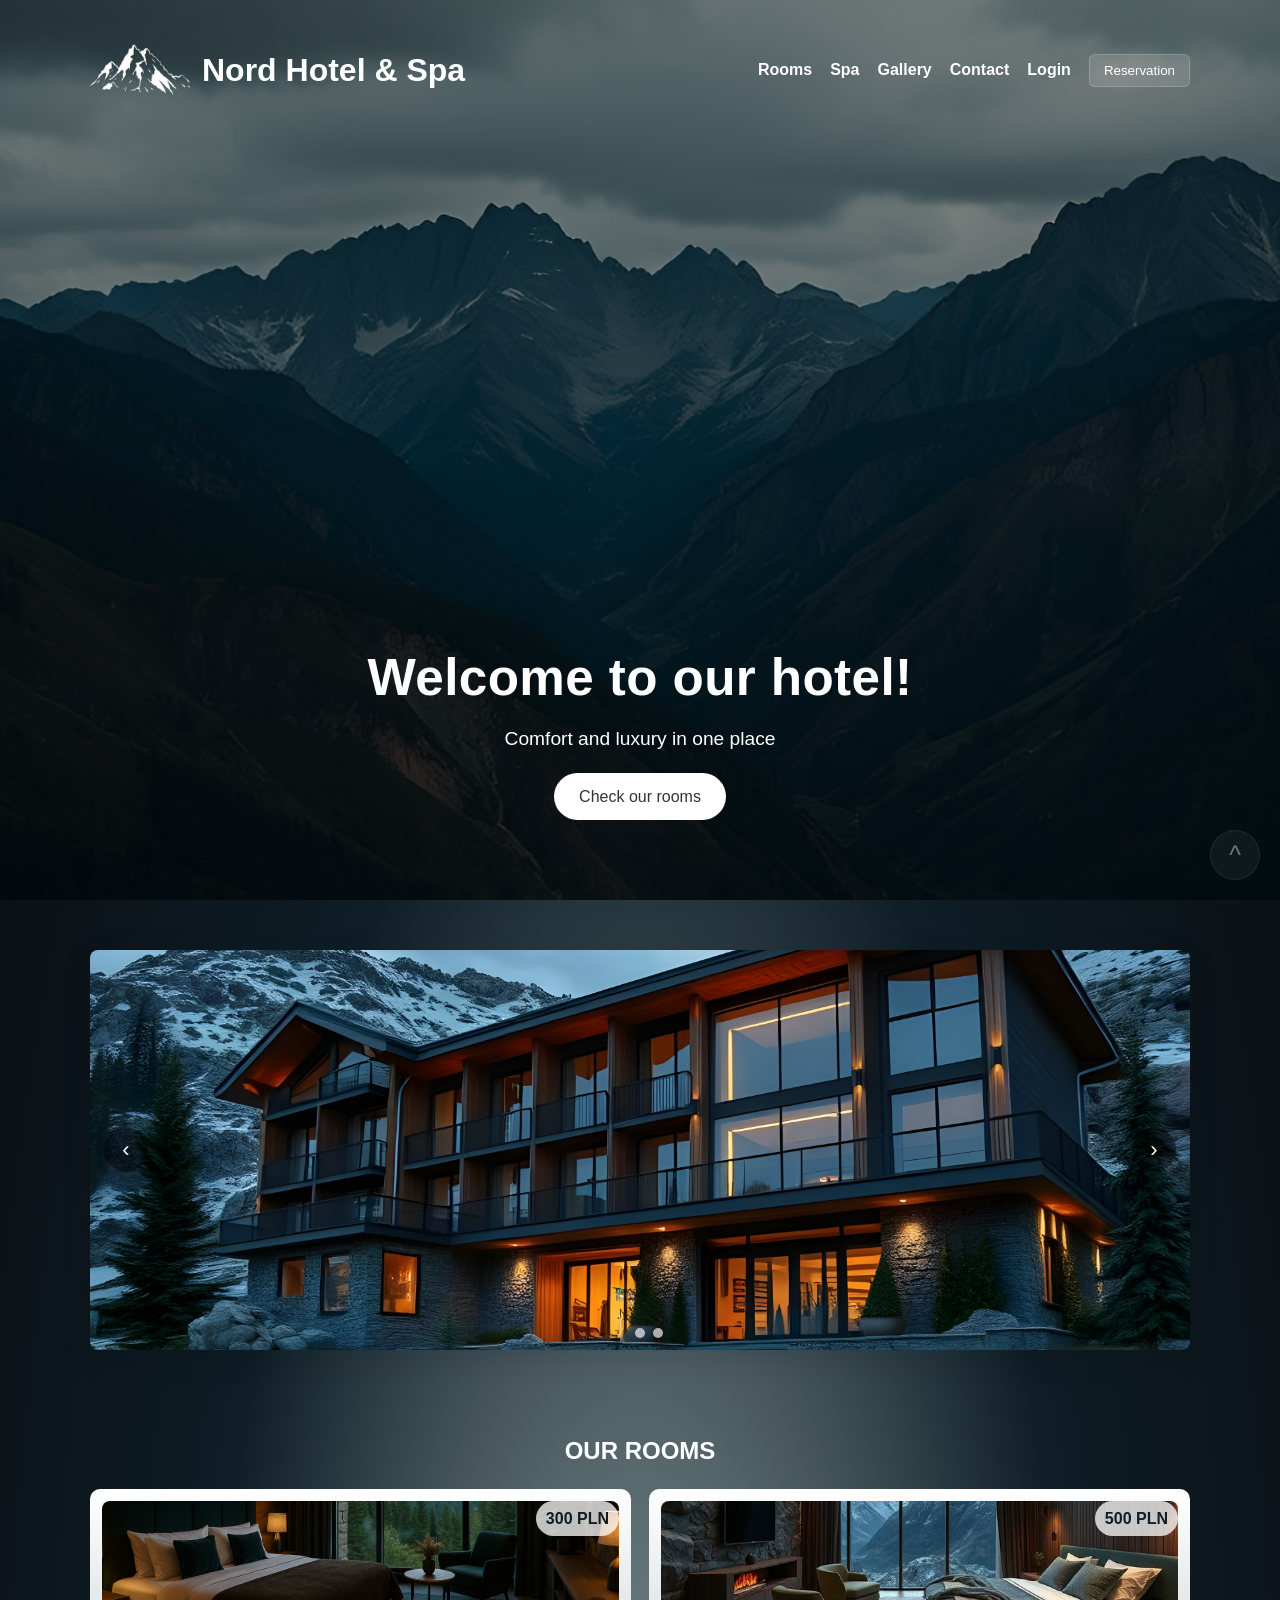
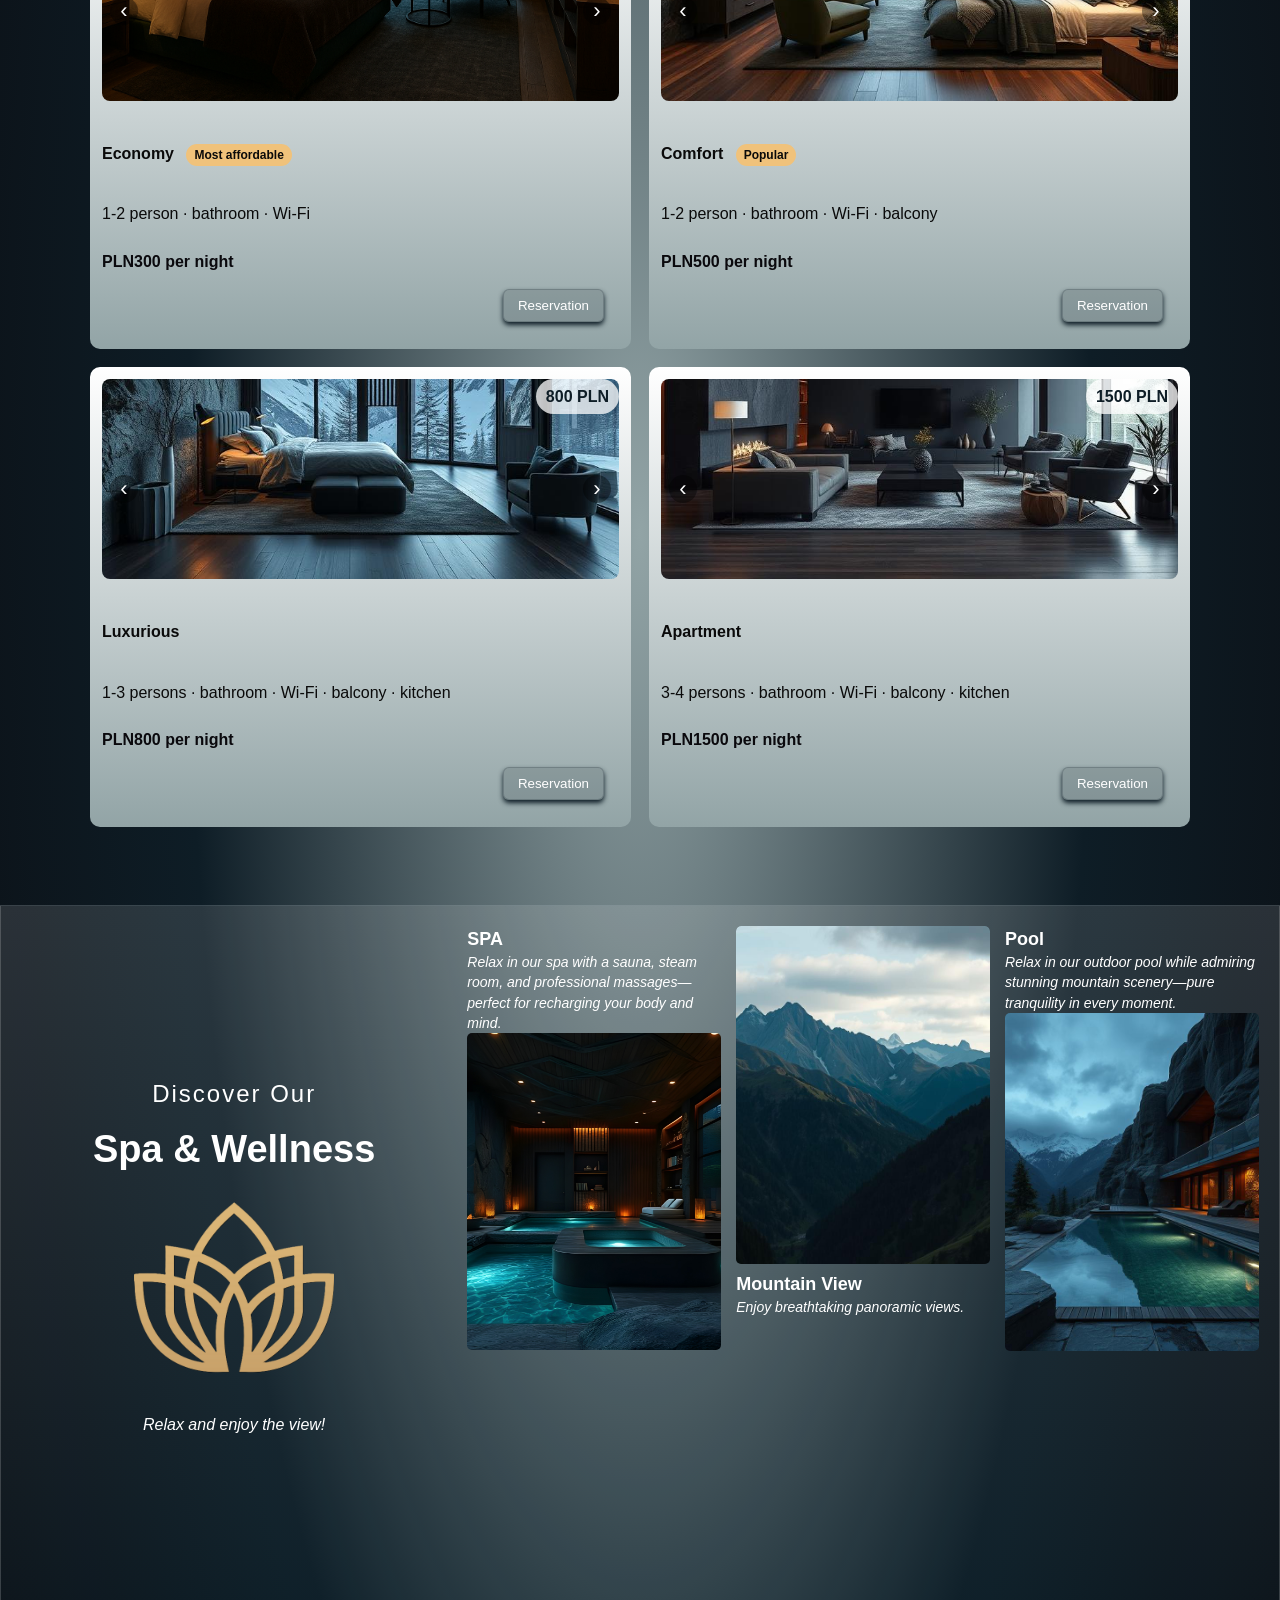
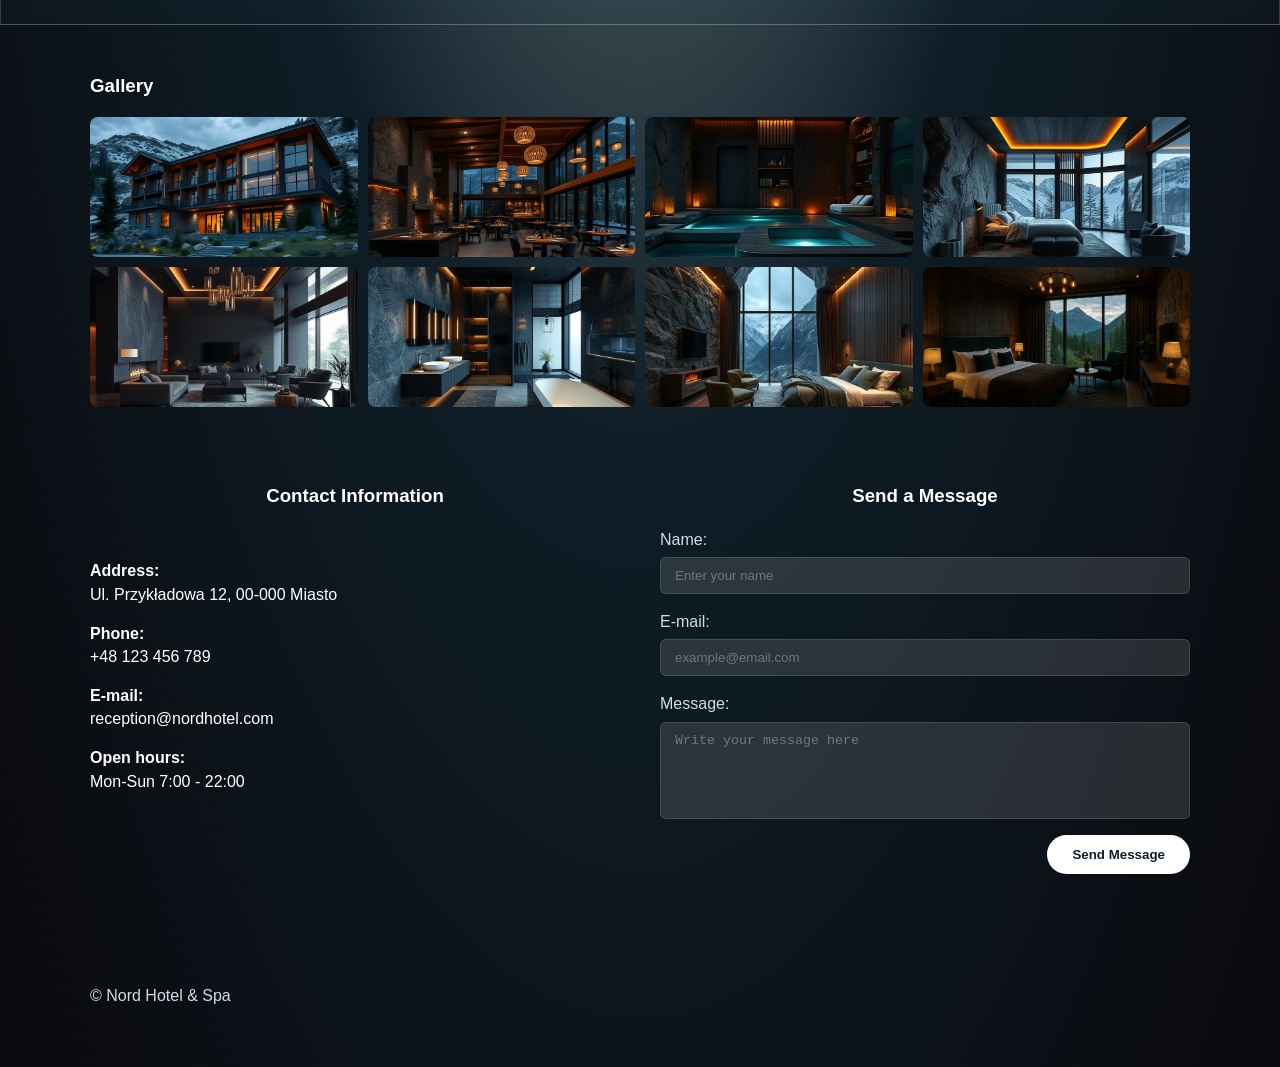
<file: index.html>
<!DOCTYPE html>
<html lang="en">

<head>
  <meta charset="utf-8">
  <meta name="viewport" content="width=device-width,initial-scale=1">
  <title>Nord Hotel & Spa</title>

  <link rel="stylesheet" href="visual/styles.css">
</head>

<body>
  <header class="website-header">
    <div class="overlay">
      <div class="header-inner container">
        <div class="brand">
          <img src="images/logo.png" alt="Nord Hotel & Spa logo" class="logo" loading="lazy">
          <h1>Nord Hotel & Spa </h1>
        </div>

        <nav class="main-nav" id="mainNav" aria-label="Main navigation">
          <a href="#rooms">Rooms</a>
          <a href ="#spa">Spa</a>
          <a href="#gallery">Gallery</a>
          <a href="#contact">Contact</a>
          <a href="login.html" id = "loginLink">Login</a>
          <button id="logoutBtn" style="display:none;">Logout</button>
          <button class="book-btn openBooking">Reservation</button>
        </nav>
        <button class="scrollBtn">^</button>
      </div>

      <div class="hero-content container">
        <h2>Welcome to our hotel!</h2>
        <p>Comfort and luxury in one place</p>
        <a href="#rooms" class="btn">Check our rooms</a>
      </div>
    </div>
  </header>

  <!--KARUZELA-->
  <section class="carousel" aria-label="Hotel photo gallery">
    <div class="carousel-track-container">
      <ul class="carousel-track">
        <li class="carousel-slide current">
          <img src="images/exterior.jpg" alt="Exterior view of the hotel" loading="lazy">
        </li>
        <li class="carousel-slide">
          <img src="images/restaurant.jpg" alt="Hotel restaurant" loading="lazy">
        </li>
        <li class="carousel-slide">
          <img src="images/spa.jpg" alt="Hotel spa" loading="lazy">
        </li>
      </ul>
    </div>

    <button class="carousel-button prev" aria-label="Previous slide">‹</button>
    <button class="carousel-button next" aria-label="Next slide">›</button>

    <div class="carousel-nav" aria-hidden="false">
      <button class="carousel-indicator current" aria-label="Slide 1"></button>
      <button class="carousel-indicator" aria-label="Slide 2"></button>
      <button class="carousel-indicator" aria-label="Slide 3"></button>
    </div>
  </section>

  <!--ARTYKULY POKOJE-->
  <section id="rooms" class="container container-rooms">
    <h2>OUR ROOMS</h2>
    <div class="room-grid">
      <!---ECONOMY ROOM-->  
      <article class="room">
        <div class="room-badge">300 PLN</div>
        
        <div class="room-carousel">
          <button class="carousel-button prev" aria-label="Previous image" >‹</button>

          <ul class="carousel-track">
            <li class="carousel-slide current">
              <img src="images/economy-room/room.png" alt="Economy room view 1" loading="lazy">
            </li>
            <li class="carousel-slide">
              <img src="images/economy-room/bathroom.png" alt="Economy room view 2" loading="lazy">
            </li>
          </ul>
          <button class="carousel-button prev" aria-label="Previous image">‹</button>
          <button class="carousel-button next" aria-label="Next image">›</button>
        </div>
        <h4>Economy <span class="pill">Most affordable</span></h4>
        <p>1-2 person · bathroom · Wi-Fi</p>
        <p class="price"><span class="currency">PLN</span>300 <span class="per-night">per night</span></p>
        <button class="book-btn openBooking">Reservation</button>
      </article>

      <!--COMFORT ROOM-->
      <article class="room">
        <div class="room-badge">500 PLN</div>
        <div class="room-carousel">
          <button class="carousel-button prev" aria-label="Previous image">‹</button>

          <ul class="carousel-track">
            <li class="carousel-slide current">
              <img src="images/comfort-room/room.jpg" alt="Comfort room" loading="lazy">
            </li>
            <li class="carousel-slide">
              <img src="images/comfort-room/bathroom.jpg" alt="Comfort room bathroom" loading="lazy">
            </li>
          </ul>
          <button class="carousel-button prev" aria-label="Previous image">‹</button>
          <button class="carousel-button next" aria-label="Next image">›</button>
        </div>
        <h4>Comfort <span class="pill">Popular</span></h4>
        <p>1-2 person · bathroom · Wi-Fi · balcony</p>
        <p class="price"><span class="currency">PLN</span>500 <span class="per-night">per night</span></p>
        <button class="book-btn openBooking">Reservation</button>
      </article>

      <!--LUXURIOUS ROOM-->
      <article class="room">
        <div class="room-badge">800 PLN</div>
        <div class="room-carousel">
          <button class="carousel-button prev" aria-label="Previous image">‹</button>

          <ul class="carousel-track">
            <li class="carousel-slide current">
              <img src="images/luxurious-room/room.jpg" alt="Luxurious room" loading="lazy">
            </li>
            <li class="carousel-slide">
              <img src="images/luxurious-room/bathroom.jpg" alt="Luxurious room bathroom" loading="lazy">
            </li>
          </ul>
          <button class="carousel-button prev" aria-label="Previous image">‹</button>
          <button class="carousel-button next" aria-label="Next image">›</button>
        </div>
        <h4>Luxurious</h4>
        <p>1-3 persons · bathroom · Wi-Fi · balcony · kitchen</p>
        <p class="price"><span class="currency">PLN</span>800 <span class="per-night">per night</span></p>
        <button class="book-btn openBooking">Reservation</button>
      </article>

      <!--APARTMENT-->
      <article class="room">
        <div class="room-badge">1500 PLN</div>
        <div class="room-carousel">
          <button class="carousel-button prev" aria-label="Previous image">‹</button>

          <ul class="carousel-track">
            <li class="carousel-slide current">
              <img src="images/apartment/living-room.jpg" alt="Apartment living-room" loading="lazy">
            </li>
            <li class="carousel-slide">
              <img src="images/apartment/bedroom.jpg" alt="Apartment bedroom" loading="lazy">
            </li>
            <li class="carousel-slide">
              <img src="images/apartment/bathroom.jpg" alt="Apartment bathroom" loading="lazy">
            </li>
          </ul>
          <button class="carousel-button prev" aria-label="Previous image">‹</button>
          <button class="carousel-button next" aria-label="Next image">›</button>
        </div>
        <h4>Apartment</h4>
        <p>3-4 persons · bathroom · Wi-Fi · balcony · kitchen</p>
        <p class="price"><span class="currency">PLN</span>1500 <span class="per-night">per night</span></p>
        <button class="book-btn openBooking">Reservation</button>
      </article>
    </div>
  </section>

  <!--SEKCJA SPA-->
  <section id="spa" class="container-spa">
    <div class="spa-info">
      <h4>Discover Our</h4>
      <h2>Spa & Wellness</h2>
      <img src="images/spa_logo.png" alt="Spa logo" class="spa-logo" loading="lazy">
      <p class="spa-intro">Relax and enjoy the view!</p>
    </div>
    <div class="spa-gallery">
      <article class="spa-art">
        <div class="spa-text">
          <h5>SPA</h5>
          <p>Relax in our spa with a sauna, steam room, and professional massages—perfect for recharging your body and mind.</p>
        </div>
        <div class="spa-media">
          <img src="images/spa.jpg" alt="Spa photo" class="spa-photo" loading="lazy">
        </div>
      </article>
      <article class="spa-art">
        <div class="spa-media">
          <img src="images/view.jpg" alt="Mountain view" class="spa-photo" loading="lazy">
        </div>
        <div class="spa-text">
          <h5>Mountain View</h5>
          <p>Enjoy breathtaking panoramic views.</p>
        </div>
      </article>
      <article class="spa-art">
        <div class="spa-text">
          <h5>Pool</h5>
          <p>Relax in our outdoor pool while admiring stunning mountain scenery—pure tranquility in every moment.</p>
        </div>
        <div class="spa-media">
          <img src="images/pool.jpg" alt="Pool with mountain view" class="spa-photo" loading="lazy">
        </div>
      </article>
    </div>
  </section>


  <!--GALERIA-->
  <section id="gallery" class="container gallery">
    <h3>Gallery</h3>
    <div class="gallery-grid">
      <img src="images/exterior.jpg" alt="Exterior" class="thumb">
      <img src="images/restaurant.jpg" alt="Restaurant" class="thumb" >
      <img src="images/spa.jpg" alt="Spa" class="thumb">
      <img src="images/luxurious-room/room.jpg" alt="Lux room" class="thumb">
      <img src="images/apartment/living-room.jpg" alt="Apartment living" class="thumb">
      <img src="images/apartment/bathroom.jpg" alt="Apartment bathroom" class="thumb">
      <img src="images/comfort-room/room.jpg" alt="Comfort room" class="thumb">
      <img src="images/economy-room/room.png" alt="Economy room" class="thumb">
    </div>
  </section>

  <!--MODAL REZERWACJI-->
  <div id="bookingModal" class="modal" aria-hidden="true" aria-labelledby="bookingTitle" role="dialog">
    <div class="modal-content">
      <button class="close" id="closeBooking" aria-label="Close">✕</button>
      <h3 id="bookingTitle">YOUR RESERVATION</h3>

      <form id="bookingForm">
        <label>
          First and last name
          <input type="text" name="name" placeholder="Jan Kowalski" required>
        </label>

        <label>
          E-mail
          <input type="email" name="email" placeholder="example@email.com" required>
        </label>

        <label>
          Check-in date
          <input type="date" name="check_in" required>
        </label>

        <label>
          Check-out date
          <input type="date" name="check_out" required>
        </label>

        <label>
          Room type
          <select name="room">
            <option>Economy</option>
            <option>Comfort</option>
            <option>Luxurious</option>
            <option>Apartment</option>
          </select>
        </label>

        <button type="submit" class="btn">Send</button>
      </form>
    </div>
  </div>

  <!--SEKCJA KONTAKT-->
  <section id="contact" class="container">
    <div class="contact-grid">
      <div class="contact-info">
        <h3>Contact Information</h3>
        <p><strong>Address:</strong> <br>Ul. Przykładowa 12, 00-000 Miasto</p>
        <p><strong>Phone:</strong> <br>+48 123 456 789</p>
        <p><strong>E-mail:</strong> <br>reception@nordhotel.com</p>
        <p><strong>Open hours:</strong> <br>Mon-Sun 7:00 - 22:00</p>
      </div>
      <div class="contact-form-box">
        <h3>Send a Message</h3>
        <form class="form-box">
          <label>
            Name:
            <input type="text" name="name" placeholder="Enter your name" required>
          </label>
          <label>
            E-mail:
            <input type="email" name="email" placeholder="example@email.com" required>
          </label>
          <label>
            Message:
            <textarea name="message" rows="5" placeholder="Write your message here" required></textarea>
          </label>

          <button type="submit" class="btn">Send Message</button>
        </form>
      </div>
    </div>
  </section>

  <!--FOOTER-->
  <footer class="site-footer">
    <div class="container footer-inner">
      <p>© <span id="year"></span> Nord Hotel & Spa</p>
    </div>
  </footer>

  <script src="https://code.jquery.com/jquery-3.7.1.min.js"></script>
  <script src="js/script.js"></script>

</body>
</html>
</file>
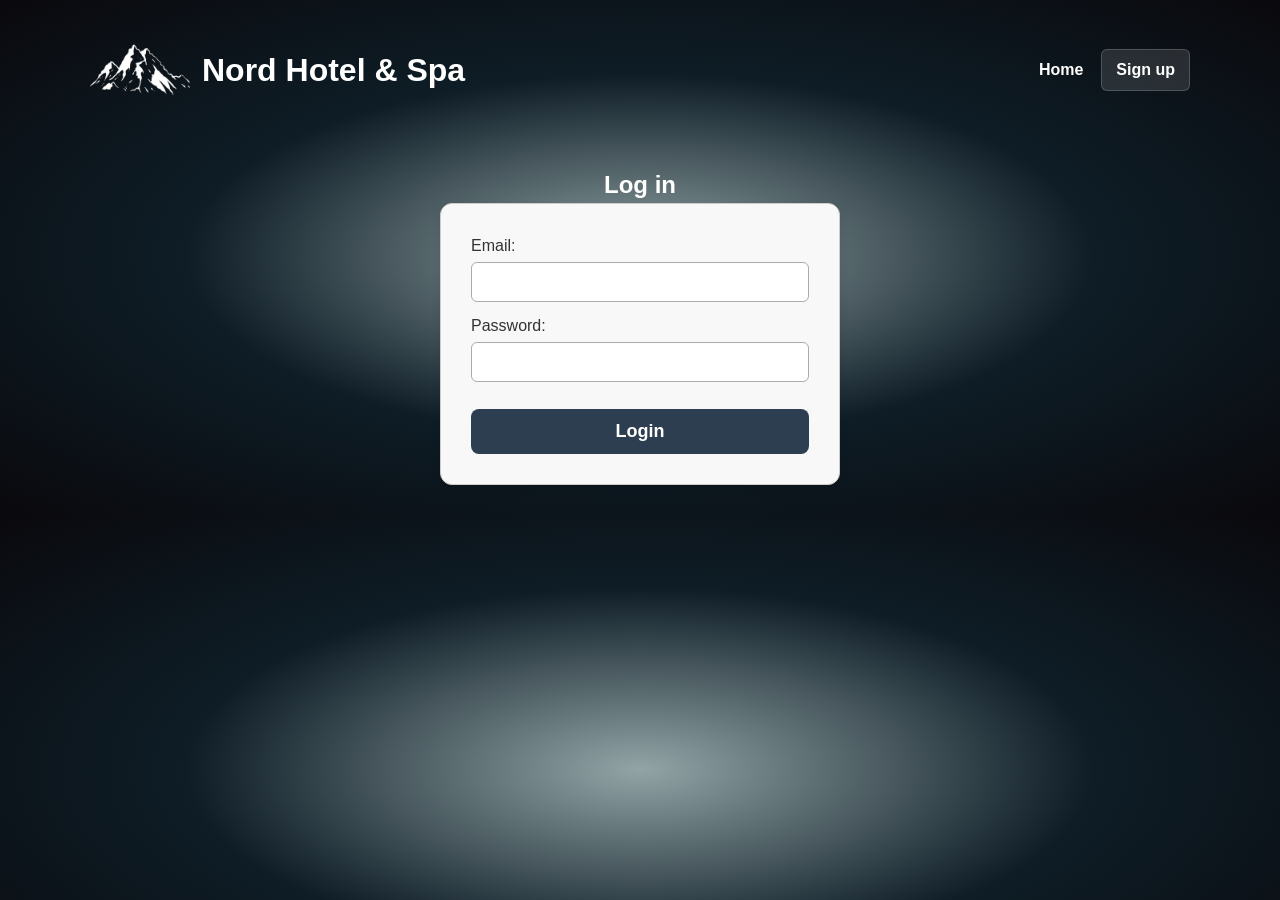
<file: login.html>
<!DOCTYPE html>
<html lang="en">

<head>
  <meta charset="utf-8">
  <meta name="viewport" content="width=device-width,initial-scale=1">
  <title>Login - Nord Hotel & Spa</title>
  <link rel="stylesheet" href="visual/styles.css">
  <link rel="stylesheet" href="visual/login-styles.css">
  <script src="https://code.jquery.com/jquery-3.7.1.min.js"></script>
</head>
<body>
    <header class = "login-header">
        <div class = "header-inner container">
            <div class = "brand">
                <img src = "images/logo.png" alt="Nord Hotel & Spa logo" class="logo" loading="lazy">
                <h1>Nord Hotel & Spa</h1>
            </div>
            <nav class = "main-nav">
                <a href = "index.html">Home</a>
                <a href = "register.html" class = "register-btn">Sign up</a>
            </nav>
            
        </div>
    </header>

    <main class = "container">
                <h2>Log in</h2>
                <form id = "loginForm">
                    <label>Email:<input type = "email" name = "email" required></label>
                    <label>Password:<input type = "password" name = "password" required></label>
                    <button type = "submit">Login</button>
                </form>
            </main>
    <script src="js/login.js"></script>
</body>
</html>
</file>
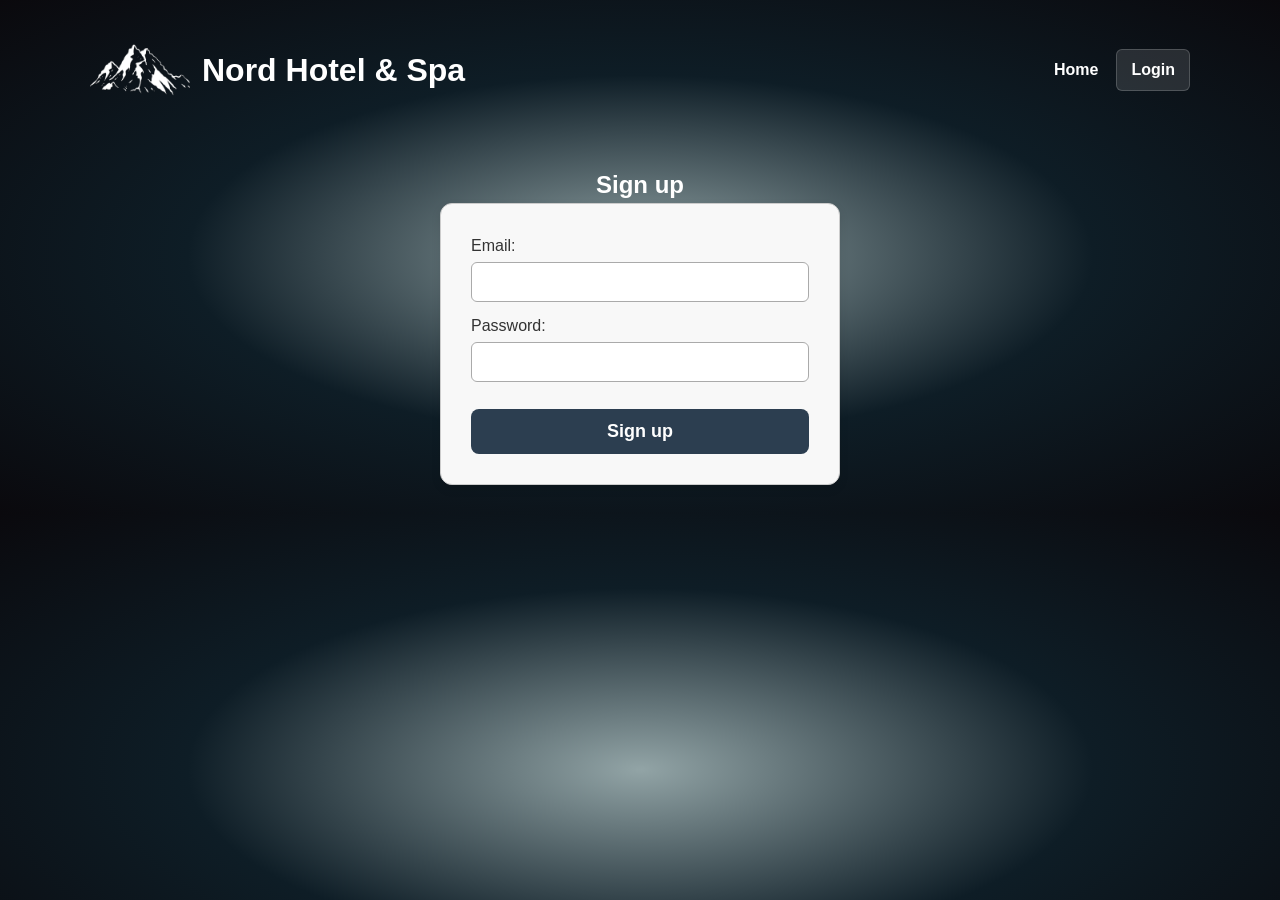
<file: register.html>
<!DOCTYPE html>
<html lang="en">

<head>
  <meta charset="utf-8">
  <meta name="viewport" content="width=device-width,initial-scale=1">
  <title>Login - Nord Hotel & Spa</title>
  <link rel="stylesheet" href="visual/styles.css">
  <link rel="stylesheet" href="visual/login-styles.css">
  <script src="https://code.jquery.com/jquery-3.7.1.min.js"></script>
</head>
<body>
    <header class = "login-header">
        <div class = "header-inner container">
            <div class = "brand">
                <img src = "images/logo.png" alt="Nord Hotel & Spa logo" class="logo" loading="lazy">
                <h1>Nord Hotel & Spa</h1>
            </div>
            <nav class = "main-nav">
                <a href = "index.html">Home</a>
                <a href = "login.html" class = "login-btn">Login</a>
            </nav>
            
        </div>
    </header>

    <main class = "container">
                <h2>Sign up</h2>
                <form id = "registerForm">
                    <label>Email:<input type = "email" name = "email" required></label>
                    <label>Password:<input type = "password" name = "password" required></label>
                    <button type = "submit">Sign up</button>
                </form>
            </main>
    <script src="js/register.js"></script>
</body>
</html>
</file>
<file: visual/styles.css>
:root{
  --text: #ffffff;
  --container: 1100px;
  font-family: Helvetica Neue,Helvetica,Arial,sans-serif;
  scroll-behavior: smooth;
}

html::-webkit-scrollbar,
body::-webkit-scrollbar {
  display: none;    
}

* { box-sizing: border-box; }
body {
  margin: 0;
  color: var(--text);
  background: radial-gradient(#92A4A6, rgb(14, 29, 38), #0A090D);
  line-height: 1.45;
  -webkit-font-smoothing: antialiased;
  -moz-osx-font-smoothing: grayscale;
}

.container { width: 90%; max-width: var(--container); margin: 0 auto; padding: 28px 0; }

/*HEADER*/
.website-header {
  position: relative;
  height: 100vh;
  background: linear-gradient(rgba(0,0,0,0.45), rgba(0,0,0,0.45)), url("../images/hero.jpg");
  background-size: cover;
  background-position: center;
  background-repeat: no-repeat;
  display: flex;
  flex-direction: column;
  justify-content: space-between;
}
.overlay { 
  width: 100%; 
  height: 100%; 
  display: flex; 
  flex-direction: column; 
  justify-content: space-between; 
}
.header-inner { 
  display: flex; 
  justify-content: space-between; 
  align-items: center; 
  padding: 20px 0; 
}
.brand { display: flex; align-items: center; gap: 12px;}
.brand .logo { width: 100px; height: 100px; object-fit: contain; }

/*NAWIGACJA*/
.main-nav { display: flex; gap: 18px; align-items: center; }
.main-nav a { color: var(--text); text-decoration: none; font-weight: 600;}
.main-nav a:hover { text-decoration-line: underline;}
.book-btn { 
  background: rgba(255,255,255,0.12);
  color: white; 
  border: 1px solid rgba(255,255,255,0.18); 
  padding: 8px 14px; 
  border-radius: 6px; 
  cursor: pointer; 
}
.book-btn:hover {box-shadow: white 0 2px 5px 0;}
.scrollBtn {
  position: fixed; 
  bottom: 20px; right: 20px; 
  border-radius: 50%; 
  z-index: 100; 
  height: 50px; 
  width: 50px; 
  border-radius: 25px; 
  font-size: 25px; 
  text-align: center;  
  background: rgba(255,255,255,0.12); 
  color: white; 
  border: 1px solid rgba(255,255,255,0.18); 
  padding: 8px 14px;
}
.scrollBtn:hover{box-shadow: white 0 2px 5px 0; transform: scale(1.02); transition: 0.3s;}

/*HERO*/
.hero-content { text-align: center; margin-bottom: 80px; padding: 0 20px; color: white; }
.hero-content h2 { font-size: clamp(2rem, 4vw, 3.2rem); margin: 0 0 10px; letter-spacing: 0.4px; }
.hero-content p { font-size: clamp(1rem, 1.6vw, 1.2rem); margin: 0 0 20px; }
.hero-content .btn { 
  display: inline-block; 
  padding: 12px 25px; 
  background-color: #ffffff; 
  color: #333; 
  border-radius: 30px; 
  text-decoration: none; 
  font-weight: lighter; 
  transition: background-color 0.3s 
}
.hero-content .btn:hover { letter-spacing: 1px; background-color: transparent; color: white; box-shadow: white 0 7px 29px 0;}

/*SEKCJA POKOJE*/
.container-rooms h2 { text-align: center; margin-top: 6px; color: white; }
.room-grid { display: grid; grid-template-columns: repeat(2, 1fr); gap: 18px; margin-top: 18px;}
.room { 
  position: relative; 
  background: linear-gradient(white, #92A4A6); 
  color: #0A0A0A; 
  padding: 12px; 
  border-radius: 10px; 
  display: flex; 
  flex-direction: column;
}
.room:hover{ transform: scale(1.03); transition: transform 0.3s;}
.room-carousel { position: relative; overflow: hidden; height: 220px; margin-bottom: auto; border-radius: 8px;}
.room-carousel .carousel-track { display: flex; transition: transform 0.5s ease;}
.room-carousel .carousel-slide { min-width: 100%; flex-shrink: 0;}
.room-carousel img { position: absolute; width: 100%; height: 220px; object-fit: cover; border-radius: 8px;}
.room-carousel .carousel-button {
  position: absolute;
  top: 50%;
  transform: translateY(-50%);
  background: rgba(0,0,0,0.4);
  color: white;
  border: none;
  width: 28px;
  height: 28px;
  border-radius: 50%;
  cursor: pointer;
}
.room-carousel .carousel-button.prev { left: 8px; }
.room-carousel .carousel-button.next { right: 8px; }
.room .book-btn {
  align-self: flex-end; 
  margin-bottom: 15px; 
  margin-right: 15px; 
  background: rgba(14, 29, 38, 0.15); 
  color: white; 
  border: 1px solid rgba(14, 29, 38, 0.2); 
  box-shadow: rgb(14, 29, 38) 0 3px 5px 0;
}
.room .book-btn:hover {
  letter-spacing: 1px; 
  background-color:#0E1D26; 
  color: white; 
  box-shadow:rgb(14, 29, 38) 0 5px 10px 0;
}
.price { color: #0A090D; font-weight: 700; margin-top: 8px; }
.pill { background: #f0c27b; padding: 4px 8px; border-radius: 12px; font-size: .75rem; margin-left: 8px; }
.room-badge { 
  position: absolute; 
  z-index: 2; 
  top: 12px; 
  right: 12px; 
  background: rgba(255,255,255,0.75); 
  color:#0E1D26; 
  padding: 6px 10px; 
  border-radius: 18px; 
  font-weight: 700; 
}

/*SEKCJA SPA*/
.container-spa {
  display: flex;
  height: 80vh;
  margin-top: 50px;
  background: linear-gradient(rgba(255,255,255,0.12), rgba(18, 51, 64,0.12));
  border: 1px solid rgba(255,255,255,0.18);
  overflow: hidden;
  gap: 20px;
  padding: 20px;
}
.spa-info {
  width: 35%;
  display: flex;
  flex-direction: column;
  justify-content: center;
  align-items: center;
  text-align: center;
  gap: 10px;
}
.spa-info h4 {
  font-size: 24px;
  font-weight: lighter;
  letter-spacing: 2px;
  margin: 0;
  padding: 0;
}
.spa-info h2 {font-size: 38px; margin: 0; padding: 0;}
.spa-info p {font-style: italic; font-weight: lighter;}
.spa-logo { width: 200px; height: 200px; object-fit: contain;}
.spa-gallery {
  width: 65%;
  display: grid;
  grid-template-columns: repeat(3, 1fr);
  gap: 15px;
  height: 100%;
}
.spa-art {
  position: relative;
  height: 100%;
  display: flex;
  flex-direction: column;
  overflow: hidden;
  margin: 0;
  border-radius: 5px;
}
.spa-text {
  z-index: 2;
  color: white;
  display: flex;
  flex-direction: column;
  justify-content: center;
  transition: opacity 0.1s ease;
}
.spa-text h5 {font-size: 18px; margin: 0;}
.spa-text p {font-size: 14px; margin: 0; font-style: italic;}
.spa-photo {
  width: 100%;
  flex-grow: 1;
  border-radius: 5px; 
  object-fit: cover; 
  position: relative;
  z-index: 1;
}
.spa-photo:hover  {
  position: absolute;
  top: 0;
  left: 0;
  width: 100%;
  height: 100%;
  object-fit: cover;
  z-index: 3;
}

/*GALERIA*/
.gallery-grid { display: grid; grid-template-columns: repeat(4, 1fr); gap: 10px; }
.gallery-grid .thumb { 
  width: 100%; 
  height: 140px; 
  object-fit: cover; 
  border-radius: 8px; 
  cursor: pointer; 
  transition: transform .18s; 
}
.gallery-grid .thumb:hover { transform: scale(1.03); }

/*MODAL REZERWACJI*/
.modal { 
  display: none; 
  position: fixed; 
  inset: 0; 
  background: rgba(0,0,0,0.45); 
  align-items: center; 
  justify-content: center; 
  padding: 20px; 
  z-index: 200; 
}
.modal.show { display: flex; }
.modal-content { 
  background: linear-gradient(180deg,#0E1D26,#1E4E59); 
  padding: 18px; 
  border-radius: 12px; 
  max-width: 520px; 
  width: 100%; 
  position: relative; 
  color: #fff; 
  display: flex; 
  flex-direction: column;
}
.modal-content h3 { text-align: center; margin-top: 4px; }
.modal-content label { color: #92A4A6; font-size: 14px; display: block; margin: 8px 0; }
.modal-content input, .modal-content select { 
  background: rgba(255,255,255,0.12); 
  color: white; 
  width: 100%; 
  border: 1px solid rgba(255,255,255,0.18); 
  padding: 8px 14px; 
  border-radius: 6px; 
  cursor: auto;
}
.modal-content .btn { 
  margin-top: 12px; 
  display: inline-block; 
  padding: 12px 25px; 
  background-color: #ffffff; 
  border: none; 
  color:#0E1D26; 
  border-radius: 20px; 
  font-weight: 700; 
  cursor: pointer; 
}
.modal-content input:hover, .modal-content input:focus, .modal-content select:hover, .modal-content select:focus{
  box-shadow: white 0 2px 5px 0;
}
select option{color: #0E1D26;}
.modal-content .btn {
  align-self: flex-end; 
  padding: 12px 25px; 
  background-color: #ffffff; 
  border: none; 
  color:#0E1D26; 
  border-radius: 20px; 
  font-weight: lighter; 
  transition: background-color 0.3s;
}
.modal-content .btn:hover { 
  letter-spacing: 1px; 
  background-color:#0E1D26; 
  color: white; 
  box-shadow: white 0 5px 10px 0;
}
.close { 
  color: #fff; 
  position: absolute; 
  right: 10px; top: 10px; 
  border: none; 
  background: none; 
  font-size: 18px; 
  cursor: pointer; 
}
.close:hover {
  color: #92A4A6;
}

/*SEKCJA KONTAKT*/
.contact-grid { display: grid; grid-template-columns: 1fr 1fr; gap: 40px; align-items: start; }
.contact-info { color: white;}
.contact-info h3{text-align: center; margin-bottom: 50px;}
.contact-form-box h3 {text-align: center; color: white; }
.contact-info p{margin-bottom: 10px;}
.form-box {display: flex; flex-direction: column; gap: 16px;}
.form-box label {
  color: #cbdfe4; 
  display: flex; 
  flex-direction: column; 
  gap: 6px;
}
.form-box input, .form-box textarea {
  background:rgba(255, 255, 255, 0.12); 
  color: white; 
  border: 1px solid rgba(255, 255, 255, 0.12); 
  padding: 10px 14px; 
  border-radius: 6px; 
  resize: none;
}
.form-box input:hover, .form-box textarea:hover, .form-box input:focus, .form-box textarea:focus {
  box-shadow: white 0 2px 5px 0;
}
.form-box .btn {
  align-self: flex-end;  
  background-color: #ffffff; 
  color: #0E1D26; 
  border: none;
  padding: 12px 25px; 
  border-radius: 20px;
  font-weight: 600;
  cursor: pointer; 
  transition: all 0.3s; 
}
.form-box .btn:hover {
  letter-spacing: 1px; 
  background-color:#0E1D26; 
  color: white; 
  box-shadow: white 0 5px 10px 0;
} 

/*STOPKA*/
.site-footer { margin-top: 22px; background: transparent; padding: 16px 0; color: #cbdfe4; }
.footer-inner { display: flex; justify-content: space-between; align-items: center; }

/* KARUZELA ZDJEC*/
.carousel { 
  position: relative; 
  max-width: 1100px; 
  margin: 50px auto; 
  overflow: hidden; 
  border-radius: 8px; 
  box-shadow: 0 8px 30px rgba(0,0,0,0.12); 
  background: #000; 
}
.carousel-track { 
  display: flex; 
  transition: transform 0.6s ease;
  padding: 0; 
  margin: 0; 
  list-style: none; 
}
.carousel-slide { 
  min-width: 100%; 
  box-sizing: border-box; 
  flex-shrink: 0; 
  display: flex; 
  align-items: center; 
  justify-content: center; 
}
.carousel-slide img { width: 100%; height: 400px; object-fit: cover; display: block; }
.carousel-button { 
  position: absolute; 
  top: 50%; 
  transform: translateY(-50%); 
  background: rgba(0,0,0,0.45); 
  color: #fff; 
  border: none; 
  width: 44px; 
  height: 44px; 
  border-radius: 50%; 
  cursor: pointer; 
  font-size: 22px; 
  display: flex; 
  align-items: center; 
  justify-content: center; 
}
.carousel-button.prev { left: 14px; }
.carousel-button.next { right: 14px; }
.carousel-nav { position: absolute; left: 50%; transform: translateX(-50%); bottom: 12px; display: flex; gap: 8px; }
.carousel-indicator { 
  width: 10px; 
  height: 10px; 
  background: rgba(255,255,255,0.65); 
  border: none; 
  border-radius: 50%; 
  cursor: pointer; 
  padding: 0; 
}
.carousel-indicator.current { background: transparent; }

@media (max-width: 1000px) {
  .room-grid { grid-template-columns: repeat(2, 1fr); }
  .gallery-grid { grid-template-columns: repeat(3, 1fr); }
  .carousel-slide img { height: 300px; }
}

@media (max-width: 700px) {
  .room-grid { grid-template-columns: 1fr; }
  .gallery-grid { grid-template-columns: repeat(2, 1fr); }
  .header-inner { gap: 12px; }
  .nav-toggle { display: block; }
  .main-nav { position: absolute; right: 18px; top: 70px; background: rgba(255,255,255,0.95); color: #111; padding: 10px; border-radius: 8px; box-shadow: 0 8px 24px rgba(0,0,0,0.08); display: none; flex-direction: column; }
  .main-nav a { color: #111; }
  .main-nav.show { display: flex; }
  .hero-content { margin-bottom: 60px; }
}

@media(max-width:800px) {
  .contact-grid {grid-template-columns: 1fr;}
  .form-box .btn {align-self: center;}
}
</file>
<file: visual/login-styles.css>
body.login-page .website-header {
  background: none;
  height: auto; 
}

.container h2 {text-align: center; margin: 0px;}

.login-btn, .register-btn {
  background: rgba(255,255,255,0.12);
  color: white; 
  border: 1px solid rgba(255,255,255,0.18); 
  padding: 8px 14px; 
  border-radius: 6px; 
  cursor: pointer; 
}

#loginForm, #registerForm {
  max-width: 400px;          
  margin: 0px auto;         
  padding: 30px;             
  border: 1px solid #ccc;    
  border-radius: 12px;       
  background-color: #f8f8f8; 
  box-shadow: 0 4px 10px rgba(0,0,0,0.1); 
}

#loginForm h2, #registerForm h2{
  text-align: center;
  margin-bottom: 20px;
  font-size: 28px;
  color: #2c3e50;
}

#loginForm label, #registerForm label{
  display: block;
  margin-bottom: 12px;
  font-weight: 500;
  color: #333;
}

#loginForm input, #registerForm input{
  width: 100%;
  padding: 10px 12px;
  margin-top: 5px;
  border: 1px solid #aaa;
  border-radius: 6px;
  font-size: 16px;
  box-sizing: border-box;
}

#loginForm button, #registerForm button {
  width: 100%;
  padding: 12px;
  margin-top: 15px;
  background-color: #2c3e50;
  color: white;
  font-size: 18px;
  font-weight: bold;
  border: none;
  border-radius: 8px;
  cursor: pointer;
  transition: background-color 0.3s;
}

#loginForm button:hover,  #registerForm button:hover{
  background-color: #34495e;
}

/* opcjonalnie: linki do rejestracji */
#loginForm .form-footer {
  margin-top: 15px;
  text-align: center;
  font-size: 14px;
  color: #555;
}

#loginForm .form-footer a {
  color: #2c3e50;
  text-decoration: none;
  font-weight: 500;
}

#loginForm .form-footer a:hover {
  text-decoration: underline;
}

/* Responsywność */
@media (max-width: 500px) {
  #loginForm {
    margin: 30px 15px;
    padding: 20px;
  }
}
</file>
